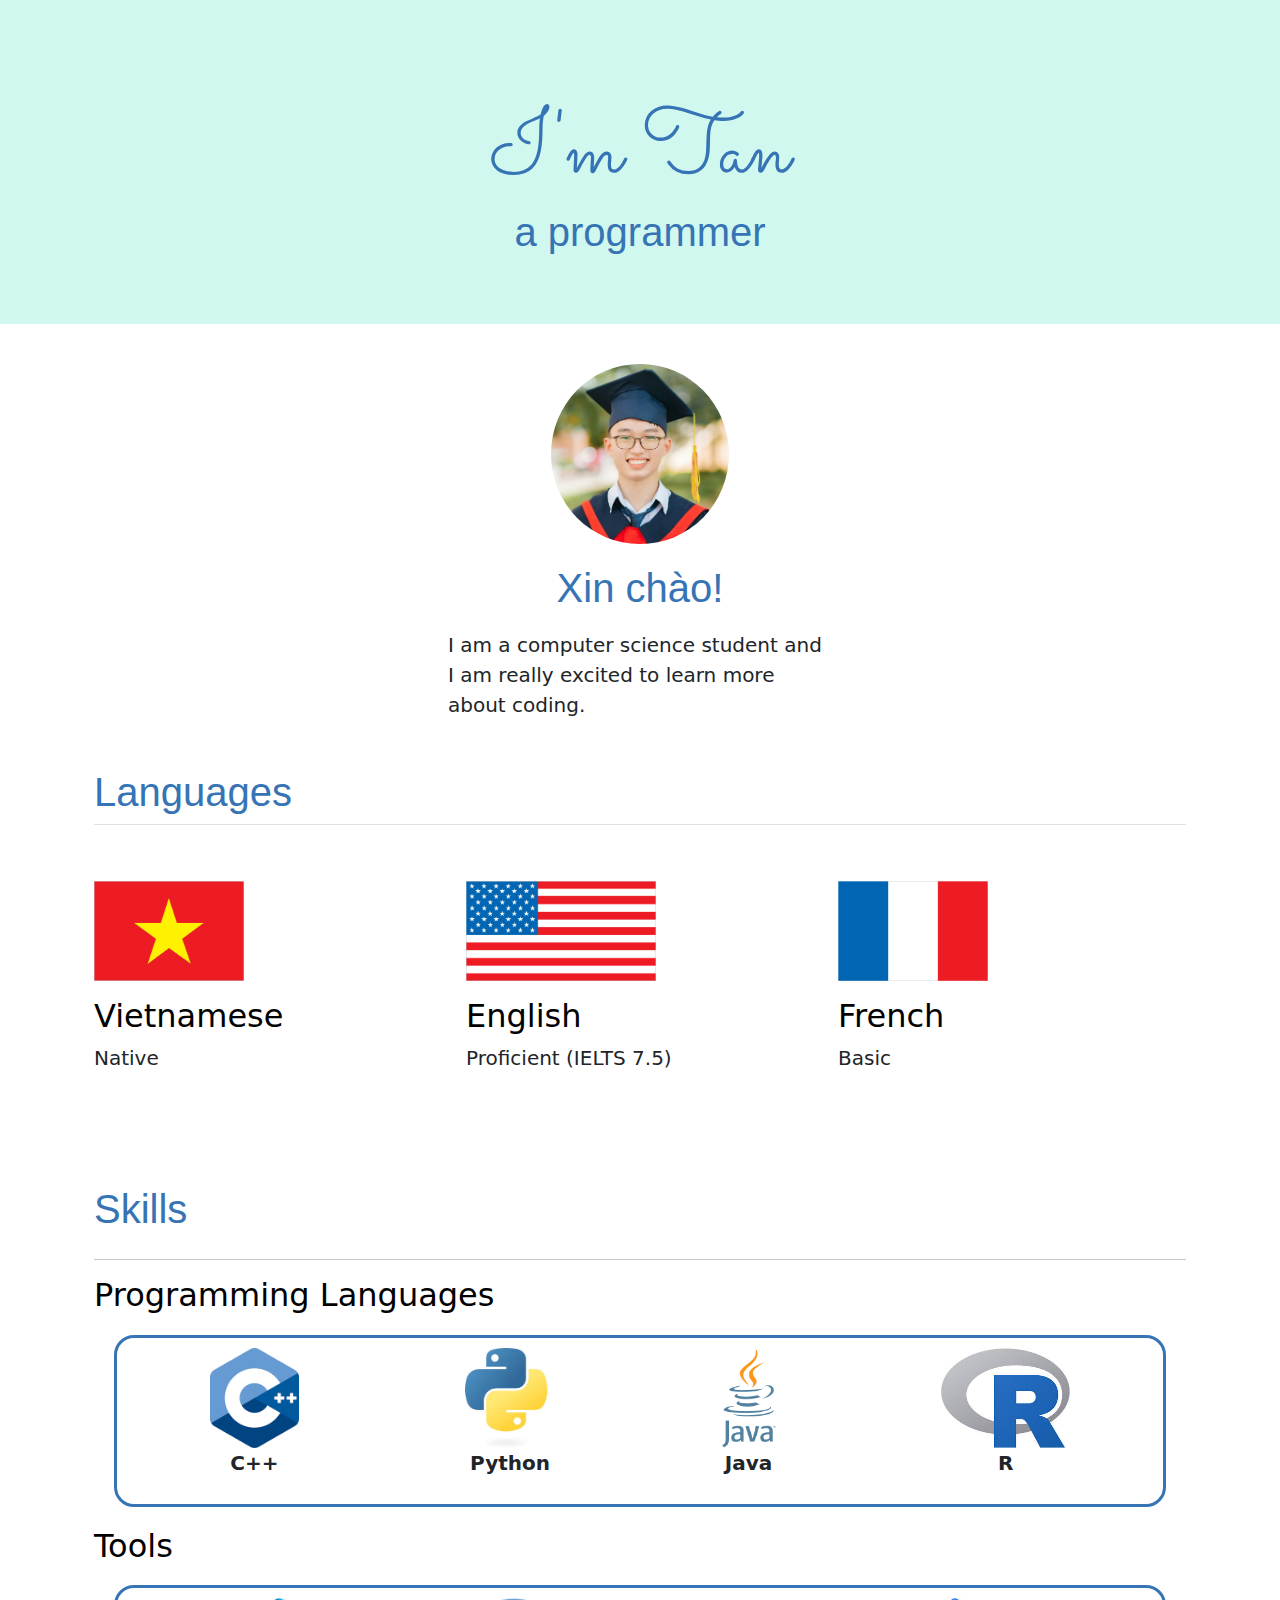
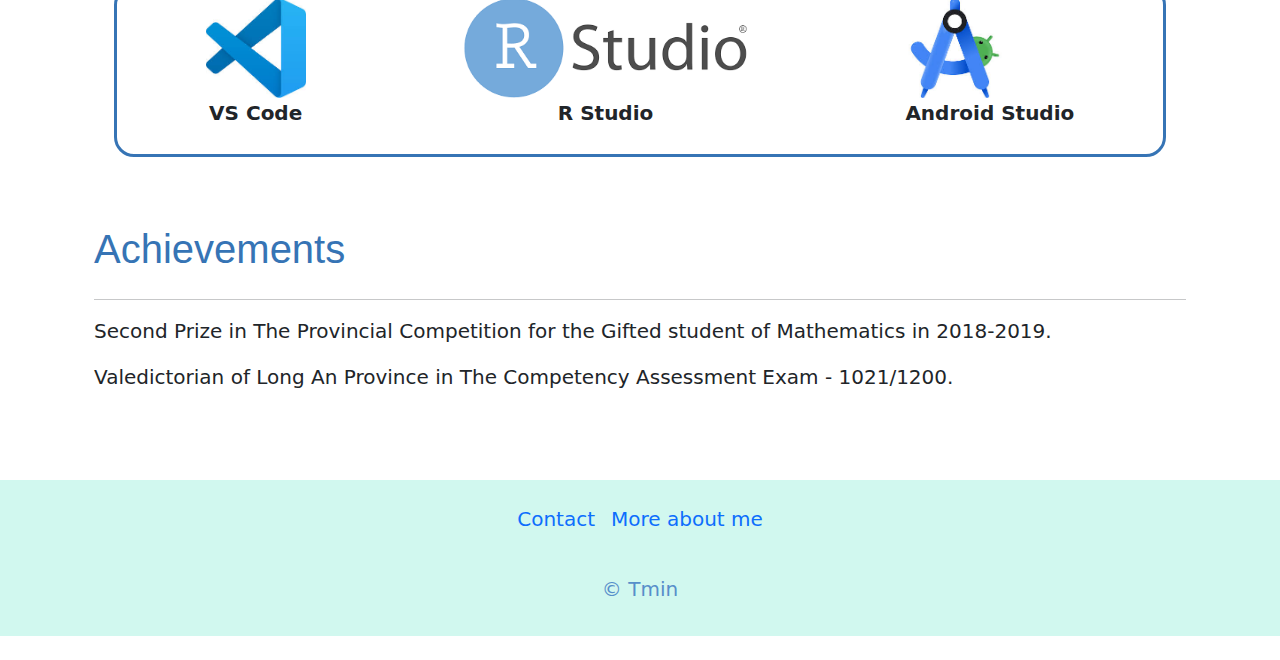
<file: index.html>
<!DOCTYPE html>
<html lang="en">
<head>
    <meta charset="UTF-8">
    <meta name="viewport" content="width=device-width, initial-scale=1.0">
    <title>My Resume</title>
    <link rel="preconnect" href="https://fonts.googleapis.com">
    <link rel="preconnect" href="https://fonts.gstatic.com" crossorigin>
    <link href="https://fonts.googleapis.com/css2?family=Caveat&family=Libre+Baskerville:ital,wght@0,400;0,700;1,400&family=Sacramento&display=swap" rel="stylesheet">
    
    <link href="https://cdn.jsdelivr.net/npm/bootstrap@5.3.3/dist/css/bootstrap.min.css" rel="stylesheet" integrity="sha384-QWTKZyjpPEjISv5WaRU9OFeRpok6YctnYmDr5pNlyT2bRjXh0JMhjY6hW+ALEwIH" crossorigin="anonymous">
    <link rel="stylesheet" href="./css/style.css">
</head>
<body>
    <section id="heading">
        <div class="intro-container">
            <h1>I'm Tan</h1>
            <h2>a programmer</h2>
        </div>
    </section>

    <section id="about">
        <div class="about-container">
            <img class="profile-img" src="./assets/images/profile.jpg" alt="profile">
            <h2>Xin chào!</h2>
            <p class="intro">I am a computer science student and I am really excited to learn more about coding.</p>
        </div>
    </section>

    <section id="Langauges">
        <div class="container px-4 py-5" id="featured-3">
            <h2 class="pb-2 border-bottom">Languages</h2>
            <div class="row g-4 py-5 row-cols-1 row-cols-lg-3">
              <div class="feature col">
                <div class="feature-icon d-inline-flex align-items-center justify-content-center text-bg-primary bg-gradient fs-2 mb-3">
                  <img src="./assets/images/vm-flag.gif" height="100" alt="vm-flag">
                </div>
                <h3 class="fs-2 text-body-emphasis">Vietnamese</h3>
                <p>Native</p>
              </div>
              <div class="feature col">
                <div class="feature-icon d-inline-flex align-items-center justify-content-center text-bg-primary bg-gradient fs-2 mb-3">
                  <img src="./assets/images/us-flag.gif" height="100" alt="us-flag">
                </div>
                <h3 class="fs-2 text-body-emphasis">English</h3>
                <p>Proficient (IELTS 7.5)</p>
              </div>
              <div class="feature col">
                <div class="feature-icon d-inline-flex align-items-center justify-content-center text-bg-primary bg-gradient fs-2 mb-3">
                  <img src="./assets/images/fr-flag.gif" height="100" alt="fr-flag">
                </div>
                <h3 class="fs-2 text-body-emphasis">French</h3>
                <p>Basic</p>
              </div>
            </div>
          </div>
    </section>
    <section id="Skills" class="container px-4 pb-5">
        <h2>Skills</h2>
        <hr>
        <h3 class="fs-2 text-body-emphasis">Programming Languages</h3>
        <div class="flex-container">
            <div class="item">
                <div><img src="./assets/images/c++.png" height="100" alt=""></div>
                <div><p class="pl-title">C++</p></div>
            </div>
            <div class="item">
                <div><img src="./assets/images/python.jpg" height="100" alt=""></div>
                <div><p class="pl-title">Python</p></div>
            </div>
            <div class="item">
                <div><img src="./assets/images/java.png" height="100" alt=""></div>
                <div><p class="pl-title">Java</p></div>
            </div>
            <div class="item">
                <div><img src="./assets/images/R.jpg" height="100" alt=""></div>
                <div><p class="pl-title">R</p></div>
            </div>
        </div>
        <h3 class="fs-2 text-body-emphasis">Tools</h3>
        <div class="flex-container">
            <div class="item">
                <div><img src="./assets/images/vscode.jpg" height="100" alt=""></div>
                <div><p class="pl-title">VS Code</p></div>
            </div>
            <div class="item">
                <div><img src="./assets/images/rstudio.png" height="100" alt=""></div>
                <div><p class="pl-title">R Studio</p></div>
            </div>
            <div class="item">
                <div><img src="./assets/images/android.jpg" height="100" alt=""></div>
                <div><p class="pl-title">Android Studio</p></div>
            </div>
        </div>
    </section>
    <section id="Achievements" class="container px-4 pb-5">
        <h2>Achievements</h2>
        <hr>
        <div class="achievement">
            <p>Second Prize in The Provincial Competition for the Gifted student of Mathematics in 2018-2019.</p>
        </div>
        <div class="achievement">
            <p>Valedictorian of Long An Province in The Competency Assessment Exam - 1021/1200.</p>
        </div>
    </section>

    <section id="footer" class="end">
        <div class="container">
            <footer class="py-3 my-4" style="color: #578FCA;">
              <ul class="nav justify-content-center pb-3 mb-3">
                <li class="nav-item"><a href="./public/contact.html" class="nav-link px-2">Contact</a></li>
                <li class="nav-item"><a href="./public/about.html" class="nav-link px-2">More about me</a></li>
              </ul>
              <p class="text-center" style="color: #578FCA;">© Tmin</p>
            </footer>
          </div>
    </section>
</body>
</html>
</file>
<file: css/style.css>
body {
    font-size: 1.25rem;
}

.intro-container {
    display: flex;
    align-items: center;
    justify-content: center;
    flex-direction: column;
    background-color: #D1F8EF;
    padding: 50px;
}

.intro {
    width: 30%;
    margin: auto;
}

h1 {
    color: #3674B5;
    font-size: 5.625rem;
    margin: 50px auto 0 auto;
    font-family: "Sacramento", cursive;
}

h2 {
    color: #3674B5;
    font-family: "Montserrat", sans-serif;
    font-size: 2.5rem;
    font-weight: normal;
    padding-bottom: 10px;
}

.about-container {
    display: flex;
    align-items: center;
    justify-content: center;
    flex-direction: column;
}

.profile-img {
    margin-top: 40px;
    margin-bottom: 20px;
    height: 180px;
    border-radius: 50%;
}

.skills {
    margin-left: 50px;
}

.languages-container {
    display: flex;
    flex-direction: column;
}

.flex-container {
    display: flex;
    justify-content: space-around;
    align-items: center;
    margin: 20px;
    padding: 10px;
    border: 3px solid #3674B5;
    border-radius: 20px;
}

.item {
    display: flex;
    flex-direction: column;
}
.pl-title {
    text-align: center;
    font-weight: bold;
}

.end {
    background-color: #D1F8EF;
}
</file>
